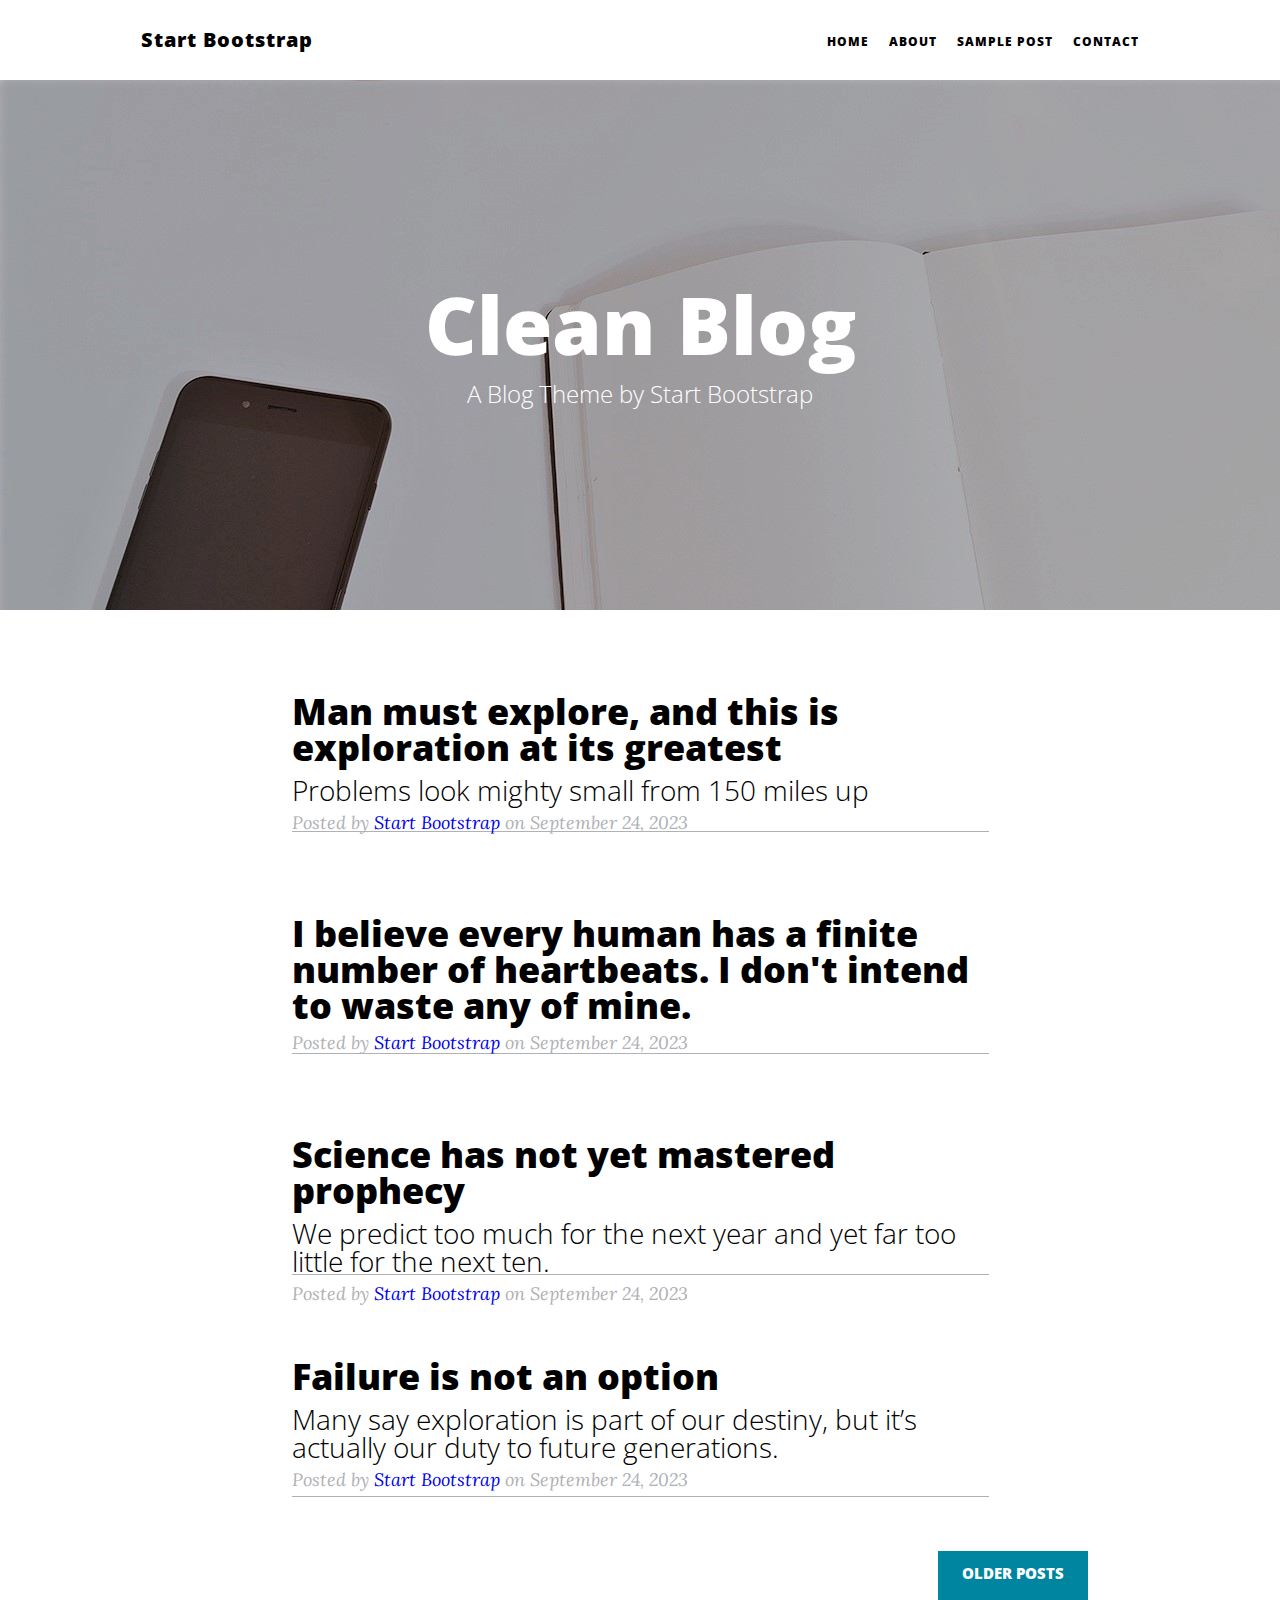
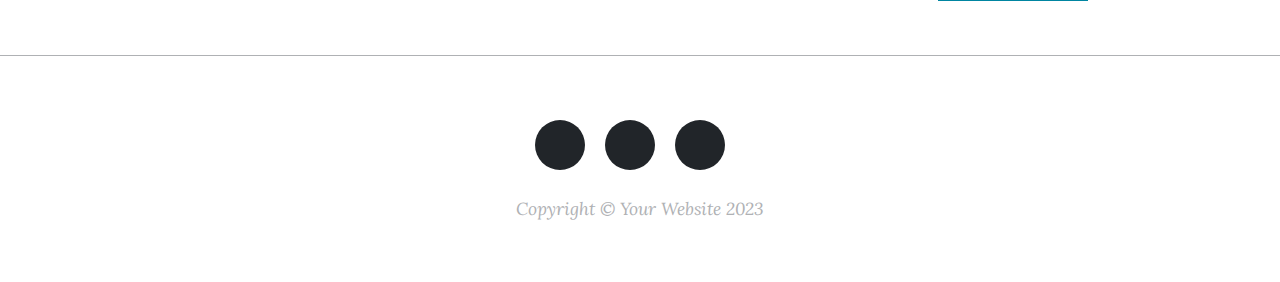
<file: index.html>
<!DOCTYPE html>
<html lang="en">

<head>
    <meta charset="UTF-8">
    <meta name="viewport" content="width=device-width, initial-scale=1.0">
    <title>Document</title>
    <link rel="stylesheet" href="reset.css">

    <link
        href="https://fonts.googleapis.com/css2?family=Open+Sans:ital,wght@0,300;0,400;0,500;0,600;0,700;0,800;1,300;1,400;1,500;1,600;1,700;1,800&display=swap"
        rel="stylesheet">
    
    <link href="https://fonts.googleapis.com/css2?family=Lora:ital,wght@0,400;0,500;1,400;1,500&display=swap"
        rel="stylesheet">

    <link rel="stylesheet" href="https://cdnjs.cloudflare.com/ajax/libs/font-awesome/6.4.0/css/all.min.css"
        integrity="sha512-iecdLmaskl7CVkqkXNQ/ZH/XLlvWZOJyj7Yy7tcenmpD1ypASozpmT/E0iPtmFIB46ZmdtAc9eNBvH0H/ZpiBw=="
        crossorigin="anonymous" referrerpolicy="no-referrer" />

    <link rel="stylesheet" href="css/index.css">
    
</head>

<body>
    <!-- Navigation-->
    <nav>
        <h1><a href="index.html">Start Bootstrap</a></h1>

        <ul>
            <li><a href="index.html">Home</a></li>
            <li><a href="about.html">About</a></li>
            <li><a href="samplePost.html">Sample Post</a></li>
            <li><a href="contact.html">Contact</a></li>
        </ul>
    </nav>
    <!-- Header-->
    <header>
        <h1>Clean Blog</h1>
        <span>A Blog Theme by Start Bootstrap</span>
    </header>
    <!-- Main-->
    <div class="container">
        <div class="post">
            <a href="samplePost.html">
            <h2 class="post-title">Man must explore, and this is exploration at its greatest</h2>
            <h3 class="post-subtitle">Problems look mighty small from 150 miles up</h3>
            </a>
            <p class="post-p"> Posted by <a href="index.html">Start Bootstrap</a> on September 24, 2023</p>
        </div>
        <div class="post">
            <a href="samplePost.html">
            <h2 class="post-title">I believe every human has a finite number of heartbeats. I don't intend to waste any of mine.</h2>
            </a>
            <p class="post-p"> Posted by <a href="index.html">Start Bootstrap</a> on September 24, 2023</p>
        </div>
        <div class="post">
            <a href="samplePost.html">
            <h2 class="post-title">Science has not yet mastered prophecy</h2>
            <h3 class="post-subtitle">We predict too much for the next year and yet far too little for the next ten.</h3>
            </a>
            <p class="post-p"> Posted by <a href="index.html">Start Bootstrap</a> on September 24, 2023</p>
        </div>
        <div class="post">
            <a href="samplePost.html">
            <h2 class="post-title">Failure is not an option</h2>
            <h3 class="post-subtitle">Many say exploration is part of our destiny, but it’s
                actually our duty to future generations.</h3>
            </a>
            <p class="post-p"> Posted by <a href="index.html">Start Bootstrap</a> on September 24, 2023</p>
        </div>

        <div class="button"> 
            <p>OLDER POSTS <i class="fa-solid fa-arrow-right"></i></p>
        </div>

    </div>
    <!-- Footer-->
    <footer>
        <div class="icons">
            <ul>
                <li>
                    <div class="social"><i class="fa-brands fa-twitter" style="color: white; font-size: 23px;"></i>
                    </div>
                </li>
                <li>
                    <div class="social"><i class="fa-brands fa-facebook-f" style="color: white; font-size: 23px;"></i>
                    </div>
                </li>
                <li>
                    <div class="social"><i class="fa-brands fa-github" style="color: white; font-size: 23px;"></i></div>
                </li>
            </ul>
        </div>
        <div class="copyRight">
            <p id="copy">Copyright © Your Website 2023</p>
        </div>
    </footer>
</body>

</html>
</file>
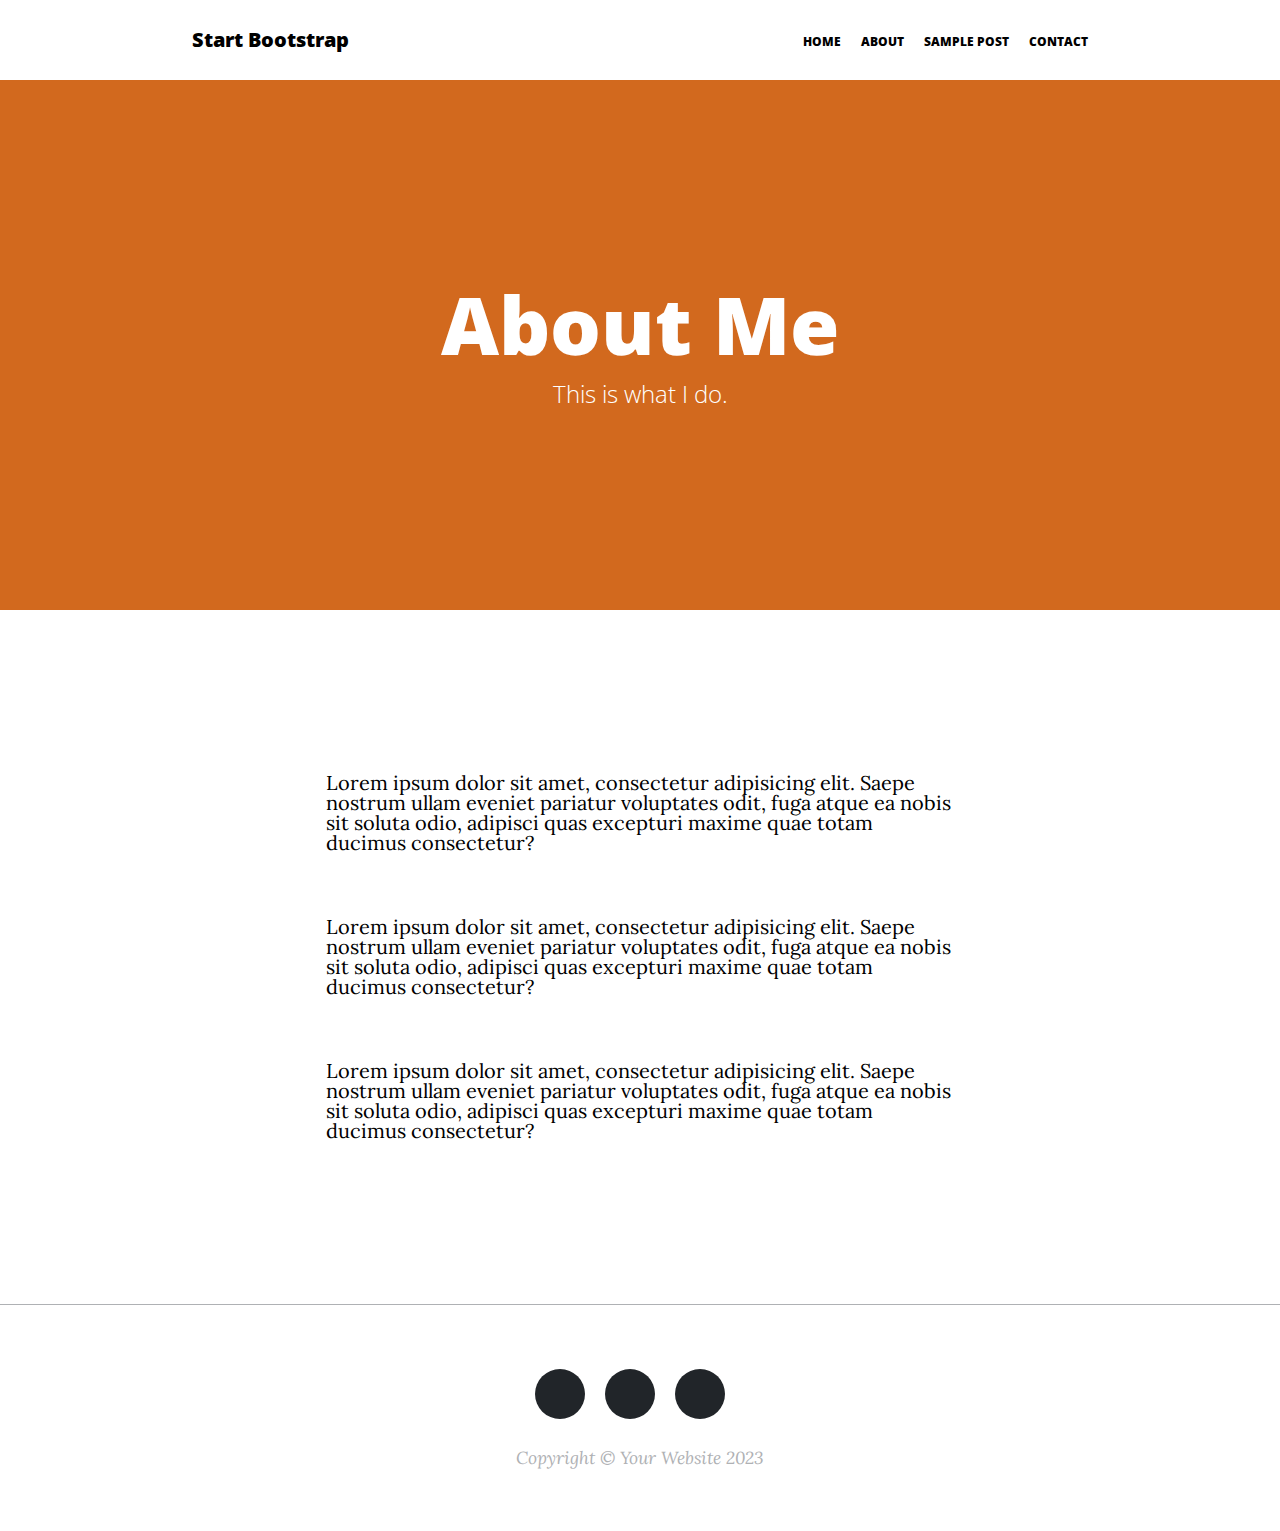
<file: about.html>
<!DOCTYPE html>
<html lang="en">

<head>
    <meta charset="UTF-8">
    <meta name="viewport" content="width=device-width, initial-scale=1.0">
    <title>Document</title>
    <link rel="stylesheet" href="reset.css">

    <link
        href="https://fonts.googleapis.com/css2?family=Open+Sans:ital,wght@0,300;0,400;0,500;0,600;0,700;0,800;1,300;1,400;1,500;1,600;1,700;1,800&display=swap"
        rel="stylesheet">
    
    <link href="https://fonts.googleapis.com/css2?family=Lora:ital,wght@0,400;0,500;1,400;1,500&display=swap"
        rel="stylesheet">

    <link rel="stylesheet" href="https://cdnjs.cloudflare.com/ajax/libs/font-awesome/6.4.0/css/all.min.css"
        integrity="sha512-iecdLmaskl7CVkqkXNQ/ZH/XLlvWZOJyj7Yy7tcenmpD1ypASozpmT/E0iPtmFIB46ZmdtAc9eNBvH0H/ZpiBw=="
        crossorigin="anonymous" referrerpolicy="no-referrer" />
    
    <link rel="stylesheet" href="css/about.css">
</head>

<body>
    <!-- Navigation-->
    <nav>
        <h1><a href="index.html">Start Bootstrap</a></h1>

        <ul>
            <li><a href="index.html">Home</a></li>
            <li><a href="about.html">About</a></li>
            <li><a href="samplePost.html">Sample Post</a></li>
            <li><a href="contact.html">Contact</a></li>
        </ul>
    </nav>
    <!-- Header-->
    <header>
        <h1>About Me</h1>
        <span>This is what I do.</span>
    </header>
    <!-- Main-->
    <div class="container">
        <div class="content">
        <p id="p1">Lorem ipsum dolor sit amet, consectetur adipisicing elit. Saepe nostrum ullam eveniet pariatur voluptates odit, fuga
        atque ea nobis sit soluta odio, adipisci quas excepturi maxime quae totam ducimus consectetur?</p>
        
        <p id="p1">Lorem ipsum dolor sit amet, consectetur adipisicing elit. Saepe nostrum ullam eveniet pariatur voluptates odit, fuga
        atque ea nobis sit soluta odio, adipisci quas excepturi maxime quae totam ducimus consectetur?</p>
        
        <p id="p1">Lorem ipsum dolor sit amet, consectetur adipisicing elit. Saepe nostrum ullam eveniet pariatur voluptates odit, fuga
        atque ea nobis sit soluta odio, adipisci quas excepturi maxime quae totam ducimus consectetur?</p>
    </div>
        
    </div>
    <!-- Footer-->
    <footer>
        <div class="icons">
            <ul>
                <li>
                    <div class="social"><i class="fa-brands fa-twitter" style="color: white; font-size: 23px;"></i>
                    </div>
                </li>
                <li>
                    <div class="social"><i class="fa-brands fa-facebook-f" style="color: white; font-size: 23px;"></i>
                    </div>
                </li>
                <li>
                    <div class="social"><i class="fa-brands fa-github" style="color: white; font-size: 23px;"></i></div>
                </li>
            </ul>
        </div>
        <div class="copyRight">
            <p id="copy">Copyright © Your Website 2023</p>
        </div>
    </footer>
</body>

</html>
</file>
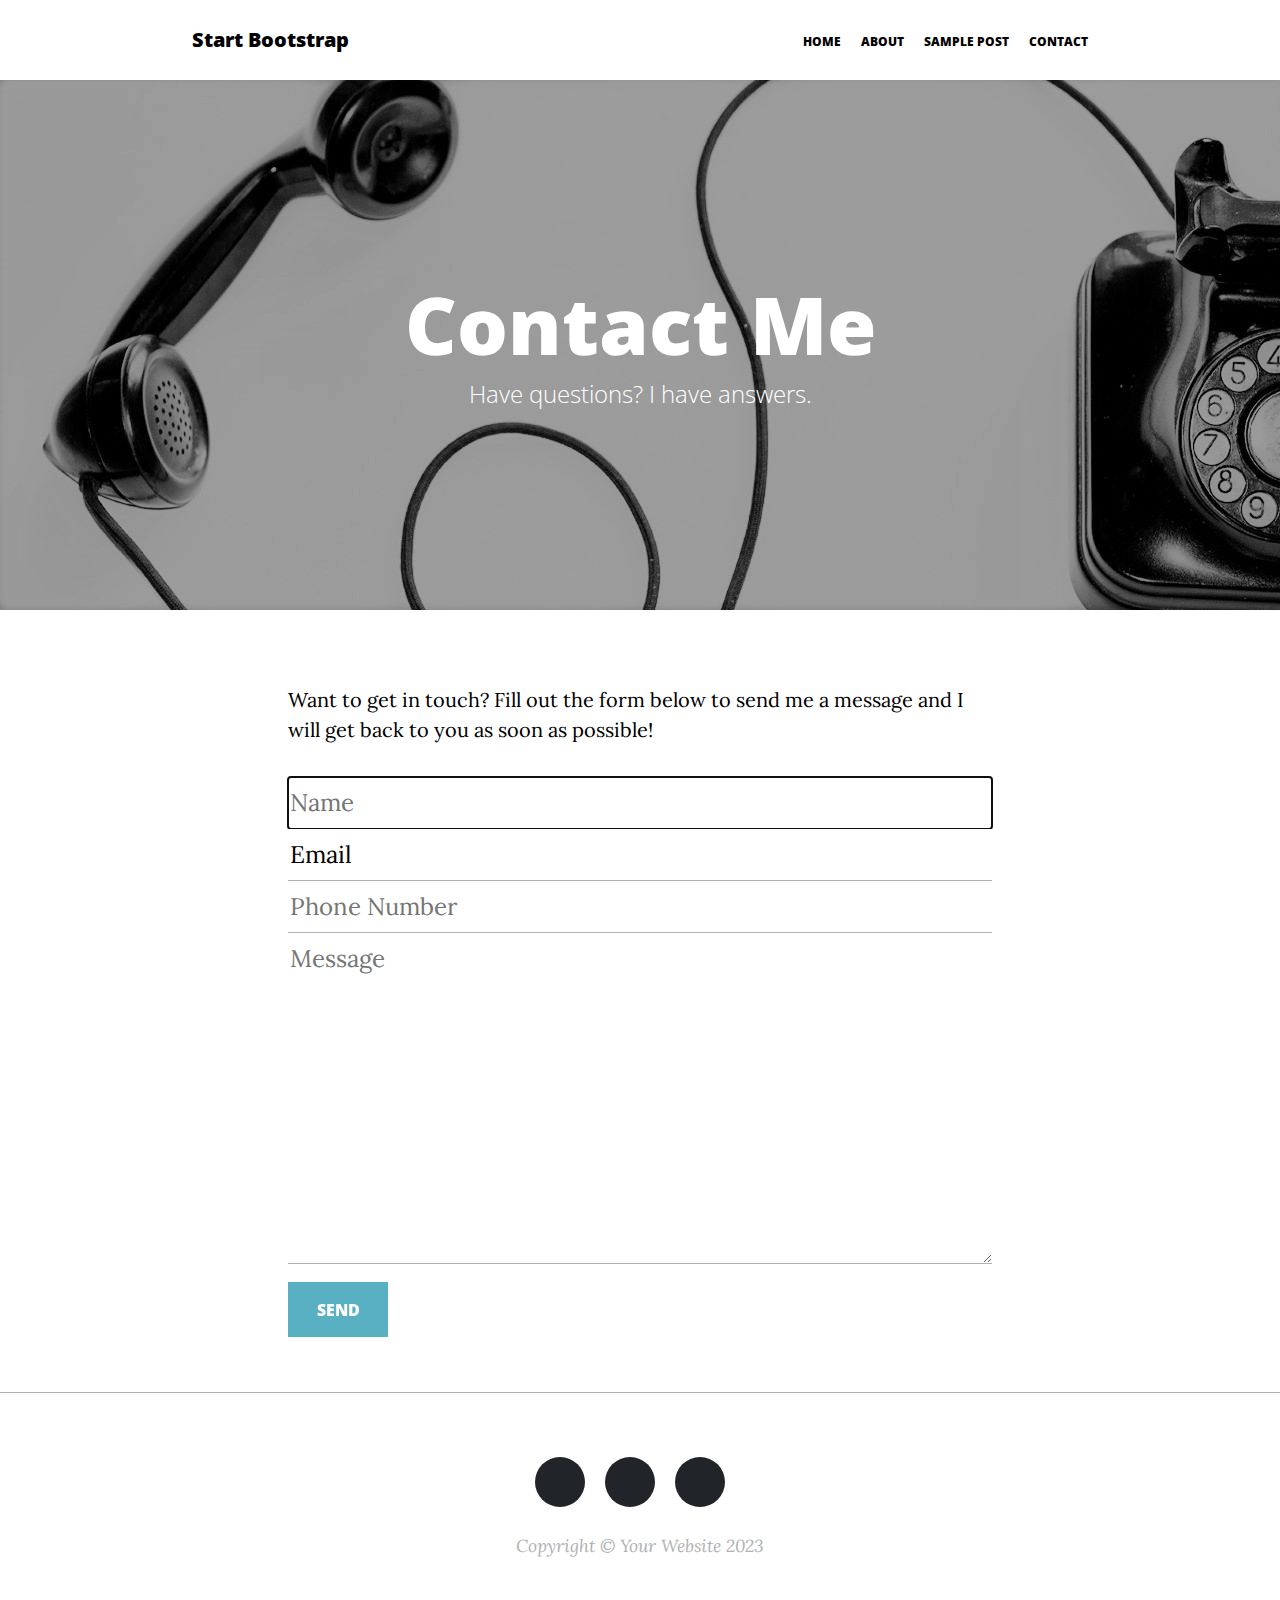
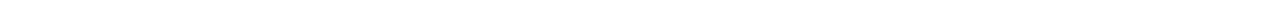
<file: contact.html>
<!DOCTYPE html>
<html lang="en">

<head>
    <meta charset="UTF-8">
    <meta name="viewport" content="width=device-width, initial-scale=1.0">
    <title>Document</title>
    <link rel="stylesheet" href="reset.css">

    <link
        href="https://fonts.googleapis.com/css2?family=Open+Sans:ital,wght@0,300;0,400;0,500;0,600;0,700;0,800;1,300;1,400;1,500;1,600;1,700;1,800&display=swap"
        rel="stylesheet">

    <link rel="stylesheet" href="https://cdnjs.cloudflare.com/ajax/libs/font-awesome/6.4.0/css/all.min.css"
        integrity="sha512-iecdLmaskl7CVkqkXNQ/ZH/XLlvWZOJyj7Yy7tcenmpD1ypASozpmT/E0iPtmFIB46ZmdtAc9eNBvH0H/ZpiBw=="
        crossorigin="anonymous" referrerpolicy="no-referrer" />
    <link href="https://fonts.googleapis.com/css2?family=Lora:ital,wght@0,400;0,500;1,400;1,500&display=swap"
        rel="stylesheet">
    <link rel="stylesheet" href="css/contact.css">
</head>

<body>
    <!-- Navigation-->
    <nav>
        <h1><a href="index.html">Start Bootstrap</a></h1>

        <ul>
            <li><a href="index.html">Home</a></li>
            <li><a href="about.html">About</a></li>
            <li><a href="samplePost.html">Sample Post</a></li>
            <li><a href="contact.html">Contact</a></li>
        </ul>
    </nav>
    <!-- Header-->
    <header>
        <h1>Contact Me</h1>
        <span>Have questions? I have answers.</span>
    </header>
    <!-- Main-->
    <div class="container">
        <div class="rows">
            <p class="p1">Want to get in touch? Fill out the form below to send me a message and I will get back to you as soon as
                possible!</p>
            <form action="">
                <input type="text" required name="name" id="formRow" autofocus placeholder="Name">
                <br>
                <input type="email" required name="email" id="formRow" value="Email">
                <br>
                <input type="text" required name="phone" id="formRow" autofocus placeholder="Phone Number">
                <br>
                <textarea name="message" id="formRow" cols="30" rows="10" placeholder="Message"></textarea>
                <br>
                <input type="submit" value="SEND" id="sendButton">
            </form>    
        </div>

    </div>
    <!-- Footer-->
    <footer>
        <div class="icons">
            <ul>
                <li>
                    <div class="social"><i class="fa-brands fa-twitter" style="color: white; font-size: 23px;"></i>
                    </div>
                </li>
                <li>
                    <div class="social"><i class="fa-brands fa-facebook-f" style="color: white; font-size: 23px;"></i>
                    </div>
                </li>
                <li>
                    <div class="social"><i class="fa-brands fa-github" style="color: white; font-size: 23px;"></i></div>
                </li>
            </ul>
        </div>
        <div class="copyRight">
            <p id="copy">Copyright © Your Website 2023</p>
        </div>
    </footer>
</body>

</html>
</file>
<file: css/index.css>
nav {
    height: 80px;
    background-color: white;
    padding-left: 11%;
    padding-right: 11%;
    display: flex;
    justify-content: space-between;
    align-items: center;
    font-family: 'Open Sans', sans-serif;
    letter-spacing: 0.0625em;
}

nav h1 a {
    font-size: 20px;
    color: black;
    text-decoration: none;
    cursor: pointer;
    font-weight: 800;

}

nav ul {
    display: flex;
}

nav li a {
    text-decoration: none;
    margin-left: 20px;
    font-size: 12px;
    text-transform: uppercase;
    color: black;
    font-weight: 900;
    
}

nav a:hover {
    color: #AFB1B4;
}

header {
    height: 530px;
    background-color: chocolate;
    display: flex;
    justify-content: center;
    align-items: center;
    background-image: url('pictures/home-bg.jpg');
    flex-direction: column;
    font-family: 'Open Sans', sans-serif;
}

header h1 {
    font-size: 80px;
    font-weight: 800;
    color: white;
    margin-bottom: 0.5rem;
}

header span {
    margin-top: 0.625rem;
    font-size: 24px;
    color: white;
    font-weight: 300;
}

.container {
    padding-left: 15%;
    padding-right: 15%;
    height: 1045px;
    display: flex;
    flex-direction: column;
    justify-content: space-evenly;
    align-items: center;
    background-color: white;
}

footer {
    padding-top: 3rem;
    padding-bottom: 3rem;
    height: 130px;
    border-style: solid;
    border-width: 0.8px 0px 0px 0px;
    border-color: #AFB1B4;
    display: flex;
    justify-content: center;
    align-items: center;
    flex-direction: column;
}

.social {
    width: 50px;
    height: 50px;
    border-radius: 50%;
    background-color: #212529;
    display: flex;
    justify-content: center;
    align-items: center;
}

footer ul {
    display: flex;
    flex-direction: row;
    justify-content: center;
    align-items: center;
    margin-bottom: 30px;
}

footer ul li {
    margin-right: 20px;
}

footer ul li .social:hover{
    background-color: #0085A1;
    cursor: pointer;
}
#copy {
    font-family: 'Lora', serif;
    font-size: 17.5px;
    font-weight: 400;
    font-style: italic;
    color: #AFB1B4;
}
.post{
    width: 697px;
    height: 167px;
    border-style: solid;
    border-width: 0px 0px 0.8px 0px;
    border-color: #AFB1B4;
}
.post-title {
    font-family: 'Open Sans', sans-serif;
    font-size: 36px;
    font-weight: 800;
    margin: 30px 0 10px;
    text-decoration: none;
    color: black;
}
.post .post-subtitle{
    font-family: 'Open Sans', sans-serif;
    font-size: 28px;
    font-weight: 300;
    margin-bottom: 10px;
    color: black;
    margin-bottom: 10px;
}

a{
    text-decoration: none;
}

.post a .post-title:hover{
    color: #0085A1;
}
.post a .post-subtitle:hover{
    color: #0085A1;
}
.post a:hover{
    color: #0085A1;
}
.post-p{
    font-family: 'Lora', serif;
    font-size: 18px;
    font-weight: 400;
    font-style: italic;
    color: #AFB1B4;
}
.post p {
    margin-bottom: 32px;
}

.container .button{
    align-self: flex-end;
    justify-content: center;
    width: 150px;
    height: 50px;
    background-color: #0085A1;
    color: white;
    
}
.container .button p{
    font-family: 'Open Sans', sans-serif;
    font-size: 15px;
    font-weight: 800; 
    text-align: center;
    padding: 15px 15px; 
    
}
</file>
<file: css/about.css>
nav {
    height: 80px;
    background-color: white;
    padding-left: 15%;
    padding-right: 15%;
    display: flex;
    justify-content: space-between;
    align-items: center;
    font-family: 'Open Sans', sans-serif;
}

nav h1 a {
    font-size: 20px;
    color: black;
    text-decoration: none;
    cursor: pointer;
    font-weight: 800;

}

nav ul {
    display: flex;
}

nav li a {
    text-decoration: none;
    margin-left: 20px;
    font-size: 12px;
    text-transform: uppercase;
    color: black;
    font-weight: 900;
}

nav a:hover {
    color: #AFB1B4;
}

header {
    height: 530px;
    background-color: chocolate;
    display: flex;
    justify-content: center;
    align-items: center;
    background-image: url('https://startbootstrap.github.io/startbootstrap-clean-blog/assets/img/about-bg.jpg');
    flex-direction: column;
    font-family: 'Open Sans', sans-serif;
}

header h1 {
    font-size: 80px;
    font-weight: 800;
    color: white;
    margin-bottom: 0.5rem;
}

header span {
    margin-top: 0.625rem;
    font-size: 24px;
    color: white;
    font-weight: 300;
}

.container {
    padding-left: 15%;
    padding-right: 15%;
    height: 694px;
    display: flex;
    justify-content: center;
    align-items: center;
    background-color: white;
}
.container .content{
    display: flex;
    flex-direction: column;
    justify-content: center;
    align-items: center;
    padding-left: 15%;
    padding-right: 15%;
}
.container .content #p1{
    font-family: 'Lora', serif;
    font-size: 20px;
    margin: 32px 0px 32px 0px;
    font-weight: 300;
}
footer {
    padding-top: 3rem;
    padding-bottom: 3rem;
    height: 130px;
    border-style: solid;
    border-width: 0.8px 0px 0px 0px;
    border-color: #AFB1B4;
    display: flex;
    justify-content: center;
    align-items: center;
    flex-direction: column;
}

.social {
    width: 50px;
    height: 50px;
    border-radius: 50%;
    background-color: #212529;
    display: flex;
    justify-content: center;
    align-items: center;
}

footer ul {
    display: flex;
    flex-direction: row;
    justify-content: center;
    align-items: center;
    margin-bottom: 30px;
}

footer ul li {
    margin-right: 20px;
}

footer ul li .social:hover{
    background-color: #0085A1;
    cursor: pointer;
}

#copy {
    font-family: 'Lora', serif;
    font-size: 17.5px;
    font-weight: 400;
    font-style: italic;
    color: #AFB1B4; 
}
</file>
<file: css/contact.css>
nav {
    height: 80px;
    background-color: white;
    padding-left: 15%;
    padding-right: 15%;
    display: flex;
    justify-content: space-between;
    align-items: center;
    font-family: 'Open Sans', sans-serif;
}

nav h1 a {
    font-size: 20px;
    color: black;
    text-decoration: none;
    cursor: pointer;
    font-weight: 800;

}

nav ul {
    display: flex;
}

nav li a {
    text-decoration: none;
    margin-left: 20px;
    font-size: 12px;
    text-transform: uppercase;
    color: black;
    font-weight: 900;
}

nav a:hover {
    color: #AFB1B4;
}

header {
    height: 530px;
    background-color: chocolate;
    display: flex;
    justify-content: center;
    align-items: center;
    background-image: url('pictures/contact-bg2.jpg');
    flex-direction: column;
    font-family: 'Open Sans', sans-serif;
}

header h1 {
    font-size: 80px;
    font-weight: 800;
    color: white;
    margin-bottom: 0.5rem;
}

header span {
    margin-top: 0.625rem;
    font-size: 24px;
    color: white;
    font-weight: 300;
}

.container {
    padding-left: 24%;
    padding-right: 24%;
    height: auto;
    display: flex;
    flex-direction: column;
    justify-content: flex-start;
    align-items: center;
    background-color: white;
}

.rows{
    display: flex;
    flex-direction: column;
    align-items: flex-start;
    padding-left: 24px;
    padding-right: 24px;
}

.rows .p1{
    font-family: 'Lora', serif;
    font-size: 20px;
    font-weight: 400;
    margin-top: 75px;
    margin-bottom: 32px;
    line-height: 30px;
}
#formRow{
    font-family: 'Lora', serif;
    font-size:x-large;
    width: 700px;
    padding-top: 10px;
    padding-bottom: 10px;
    border-top: 0px;
    border-left: 0px;
    border-right: 0px;
    border-bottom: 1px solid #AFB1B4;
}
#sendButton{
    width: 100px;
    height: 55px;
    background-color: #59B0C2 ;
    color: white;
    font-weight: 800;
    font-family: 'Open Sans', sans-serif;
    font-size: medium;
    border: 0px solid #0085A1;
    margin-top: 15px;
    margin-bottom: 55px;
}
footer {
    padding-top: 3rem;
    padding-bottom: 3rem;
    height: 130px;
    border-style: solid;
    border-width: 0.8px 0px 0px 0px;
    border-color: #AFB1B4;
    display: flex;
    justify-content: center;
    align-items: center;
    flex-direction: column;
}

.social {
    width: 50px;
    height: 50px;
    border-radius: 50%;
    background-color: #212529;
    display: flex;
    justify-content: center;
    align-items: center;
}

footer ul {
    display: flex;
    flex-direction: row;
    justify-content: center;
    align-items: center;
    margin-bottom: 30px;
}

footer ul li {
    margin-right: 20px;
}

footer ul li .social:hover{
    background-color: #0085A1;
    cursor: pointer;
}
#copy {
    font-family: 'Lora', serif;
    font-size: 17.5px;
    font-weight: 400;
    font-style: italic;
    color: #AFB1B4;
}
</file>
